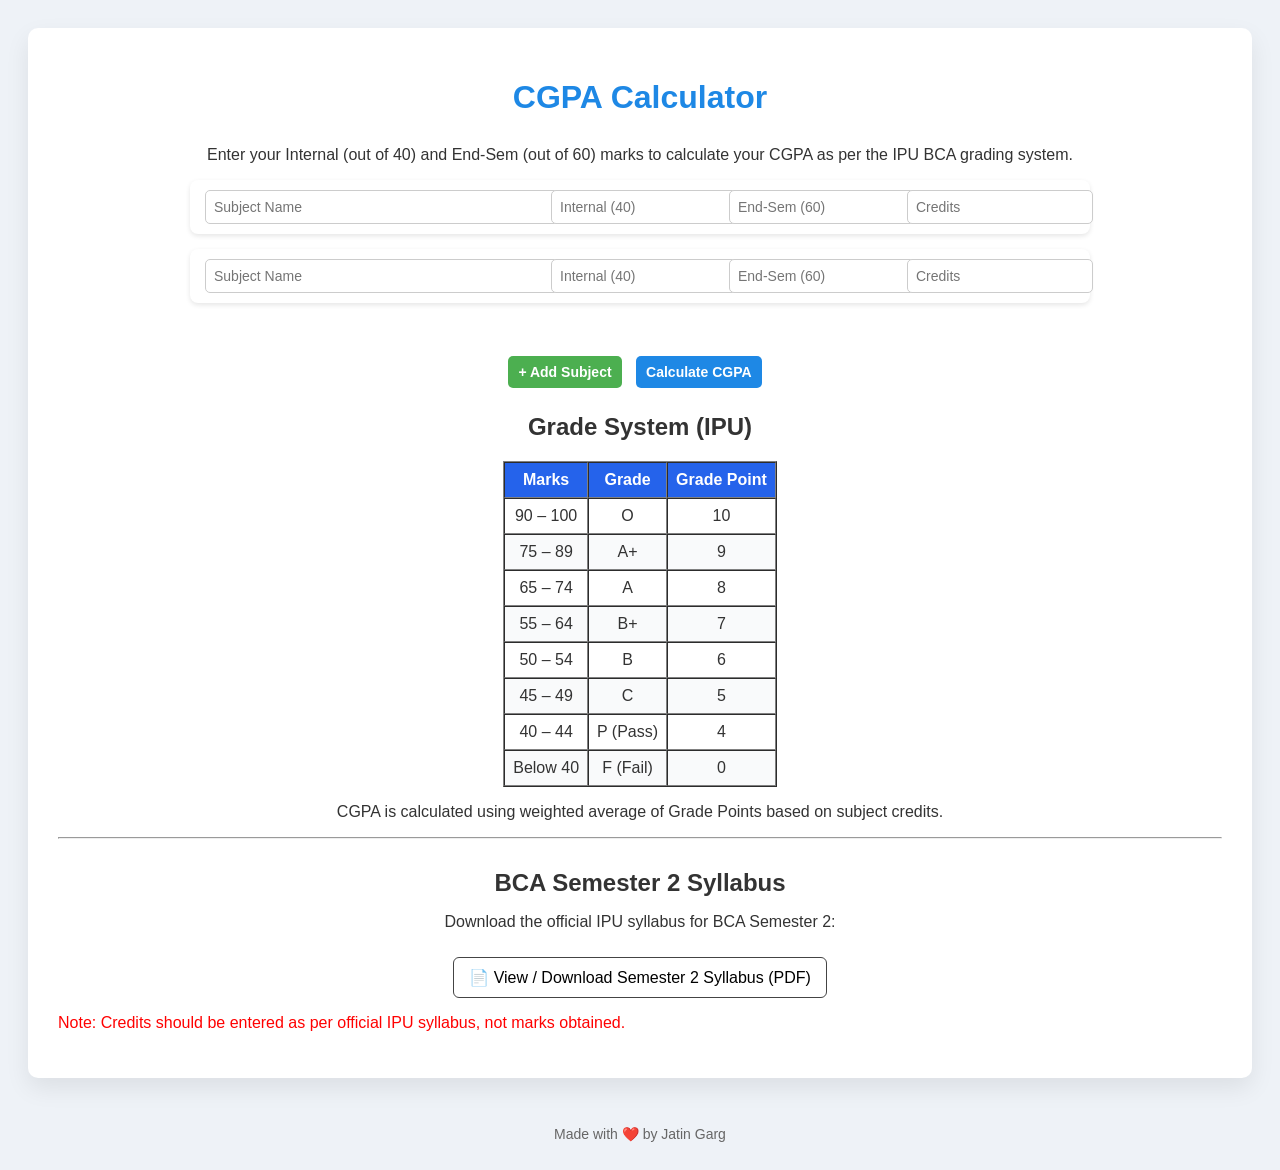
<file: index.html>
<!DOCTYPE html>
<html lang="en">
<head>
<link rel="stylesheet" href="project1.css">
  <meta charset="UTF-8">
  <title>CGPA Calculator IPU</title>
  <meta name="description" content="BCA CGPA Calculator for IPU students based on Ordinance 11. Calculate CGPA using internal marks, end-sem marks, and official credits.">
  <meta name="keywords" content="IPU CGPA Calculator, BCA CGPA Calculator, GGSIPU CGPA Calculator, IPU Ordinance 11 CGPA">
  <meta name="author" content="Jatin Garg">
</head>
<body>
<div class="container">
  <h1>CGPA Calculator</h1>
  <p class="description">
  Enter your Internal (out of 40) and End-Sem (out of 60) marks to calculate your CGPA
  as per the IPU BCA grading system.
  </p>

  <div id="subjects-container">

  <div class="subject">
    <input type="text" placeholder="Subject Name">

    <input type="number" class="internal" placeholder="Internal (40)">

    <input type="number" class="endsem" placeholder="End-Sem (60)">

    <input type="number" class="credits" placeholder="Credits">
  </div>

</div>

<br>
  
<div style="text-align: center; margin: 20px;">
<button id="addSubject">+ Add Subject</button>
<button id="calculate">Calculate CGPA</button>
</div>
  
<p id="result"></p>

<div class="grading-system" style="text-align: center;">
  <h2>Grade System (IPU)</h2>

  <table border="1" cellpadding="8" cellspacing="0" style="margin:auto";>
  <thead>
    <tr>
      <th>Marks</th>
      <th>Grade</th>
      <th>Grade Point</th>
    </tr>
  </thead>
  <tbody>
    <tr><td>90 – 100</td><td>O</td><td>10</td></tr>
    <tr><td>75 – 89</td><td>A+</td><td>9</td></tr>
    <tr><td>65 – 74</td><td>A</td><td>8</td></tr>
    <tr><td>55 – 64</td><td>B+</td><td>7</td></tr>
    <tr><td>50 – 54</td><td>B</td><td>6</td></tr>
    <tr><td>45 – 49</td><td>C</td><td>5</td></tr>
    <tr><td>40 – 44</td><td>P (Pass)</td><td>4</td></tr>
    <tr><td>Below 40</td><td>F (Fail)</td><td>0</td></tr>
  </tbody>
  </table>

  <p class="note">
    CGPA is calculated using weighted average of Grade Points based on subject credits.
  </p>
</div>

<hr>
<section class="syllabus-section">
  <h2>BCA Semester 2 Syllabus</h2>

  <p>
    Download the official IPU syllabus for BCA Semester 2:
  </p>

  <a href="second-semester-syllabus.pdf" target="_blank" class="syllabus-link">
    📄 View / Download Semester 2 Syllabus (PDF)
  </a>
</section>
 
  <p class="note" style="color:red;">
  Note: Credits should be entered as per official IPU syllabus, not marks obtained.
</p>
</div>  
  <br>
<script src="project1.js"></script>
<footer>Made with ❤️ by Jatin Garg</footer>
</body>
</html>
</file>
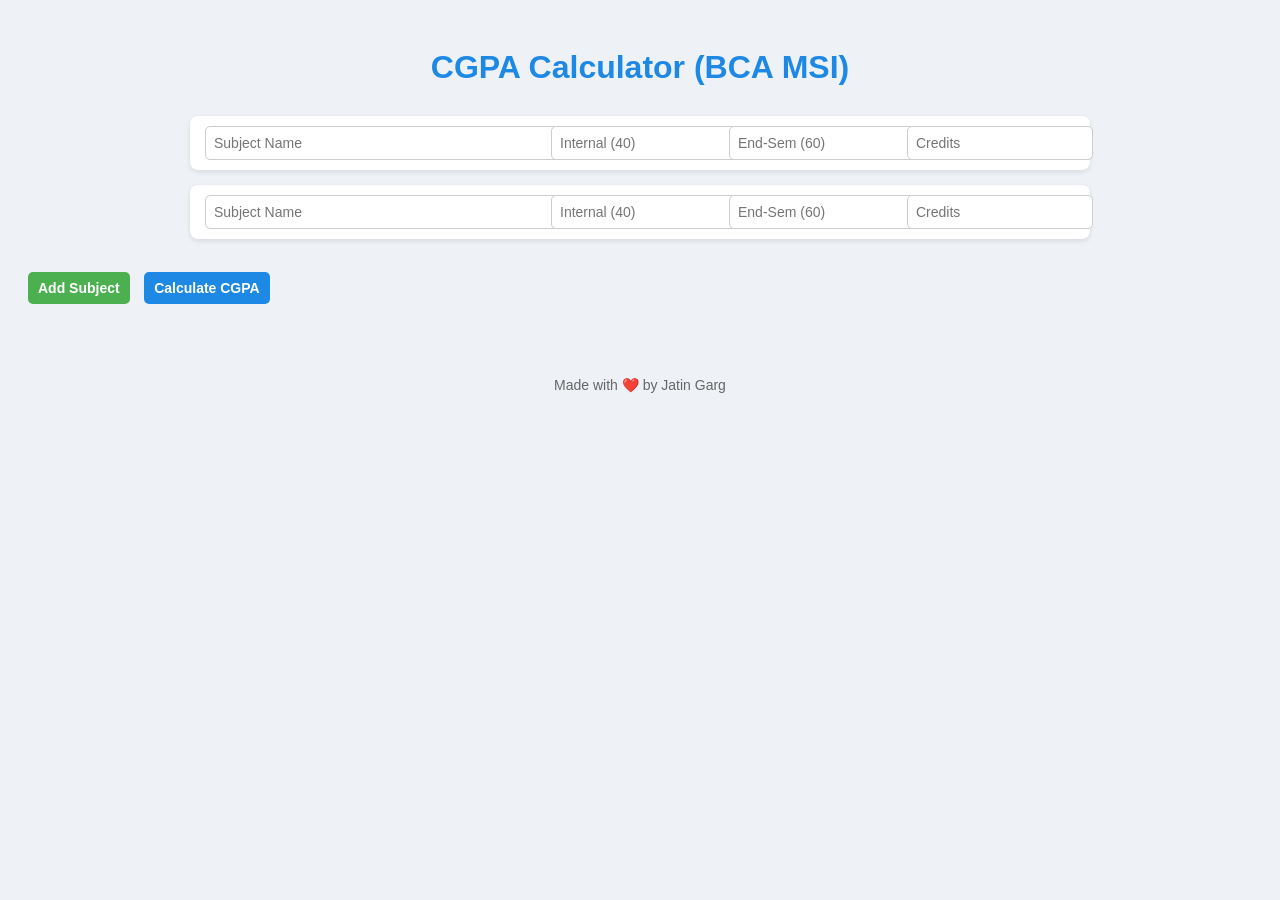
<file: project1.html>
<!DOCTYPE html>
<html lang="en">
<head>
<link rel="stylesheet" href="project1.css">
  <meta charset="UTF-8">
  <title>BCA SGPA / CGPA Calculator (IPU)</title>
</head>
<body>

  <h1>CGPA Calculator (BCA MSI)</h1>

  <div id="subjects-container">

  <div class="subject">
    <input type="text" placeholder="Subject Name">

    <input type="number" class="internal" placeholder="Internal (40)">

    <input type="number" class="endsem" placeholder="End-Sem (60)">

    <input type="number" class="credits" placeholder="Credits">
  </div>

</div>

<br>

<button id="addSubject">Add Subject</button>
<button id="calculate">Calculate CGPA</button>

<p id="result"></p>

  <br>
<script src="project1.js"></script>
<footer>Made with ❤️ by Jatin Garg</footer>
</body>
</html>
</file>
<file: project1.css>
/* General Page */
body {
  font-family: Arial, sans-serif;
  padding: 20px;
  background-color: #f4f6f8;
  color: #333;
}

/* Heading */
h1 {
  text-align: center;
  margin-bottom: 30px;
  color: #1e88e5;
}

.description{
  text-align: center;
}

/* Subjects Container */
#subjects-container {
  display: flex;
  flex-direction: column;
  gap: 15px;
  max-width: 900px;
  margin: 0 auto;
}

/* Each Subject Row */
.subject {
  display: grid;
  grid-template-columns: 2fr 1fr 1fr 1fr; /* Name + 3 inputs */
  gap: 10px;
  background: #fff;
  padding: 10px 15px;
  border-radius: 8px;
  box-shadow: 0 2px 5px rgba(0,0,0,0.1);
  align-items: center;
}

/* Inputs */
.subject input {
  padding: 8px;
  border: 1px solid #ccc;
  border-radius: 5px;
  width: 100%;
  font-size: 14px;
  transition: border 0.2s, box-shadow 0.2s;
}

.subject input:focus {
  border-color: #1e88e5;
  box-shadow: 0 0 5px rgba(30,136,229,0.5);
  outline: none;
}

/* Buttons */
button {
  padding: 10px 20px;
  margin-top: 15px;
  margin-right: 10px;
  border: none;
  border-radius: 6px;
  cursor: pointer;
  font-weight: bold;
  font-size: 14px;
  position: center;
  transition: background 0.2s, transform 0.1s;
}

#addSubject {
  background-color: #4caf50;
  color: #fff;
  text-align: center;
}

#addSubject:hover {
  background-color: #45a049;
  transform: translateY(-1px);
}

#calculate {
  background-color: #1e88e5;
  color: #fff;
  text-align: center;
}

#calculate:hover {
  background-color: #1565c0;
  transform: translateY(-1px);
}

footer {
  text-align: center;
  margin-top: 30px;
  font-size: 14px;
  color: #666;
}

/* Output */
#result {
  margin-top: 25px;
  text-align: center;
  font-size: 20px;
  font-weight: bold;
  color: #d32f2f;
}

/* ===== UI POLISH (SAFE ADDITIONS) ===== */

input, button {
  padding: 8px 10px;
  font-size: 14px;
  border-radius: 5px;
  border: 1px solid #ccc;
}

input:focus {
  outline: none;
  border-color: #2563eb;
  box-shadow: 0 0 0 2px rgba(37, 99, 235, 0.15);
}

button {
  cursor: pointer;
  background-color: #2563eb;
  color: white;
  border: none;
}

button:hover {
  background-color: #1e40af;
}

.subject-row {
  margin-bottom: 12px;
}

/* ===== Subject Result Display ===== */

.subject-row {
  display: flex;
  align-items: center;
  gap: 8px;
  flex-wrap: wrap;
}
/* ===== Page & Card Layout ===== */

body {
  background-color: #eef2f7;
}

.container {
  background-color: #ffffff;
  padding: 30px;
  border-radius: 10px;
  box-shadow: 0 10px 25px rgba(0, 0, 0, 0.08);
}
/* ===== Grade System Table ===== */

.grading-system th {
  background-color: #2563eb;
  color: white;
}

.grading-system tr:nth-child(even) {
  background-color: #f9fafb;
}

.grading-system tr:hover {
  background-color: #eef2ff;
}

/* ===== Syllabus PDF LInk ===== */
.syllabus-section {
  margin-top: 30px;
  text-align: center;
}

.syllabus-section h2 {
  margin-bottom: 10px;
}

.syllabus-link {
  display: inline-block;
  padding: 10px 15px;
  margin-top: 10px;
  text-decoration: none;
  border: 1px solid #444;
  border-radius: 6px;
  color: #000;
}

.syllabus-link:hover {
  background-color: #f0f0f0;
}

/* Responsive (Mobile) */
@media (max-width: 600px) {
  .subject {
    grid-template-columns: 1fr; /* stack inputs */
    gap: 8px;
  }

  button {
    width: 100%;
    margin: 10px 0;
  }
}
</file>
